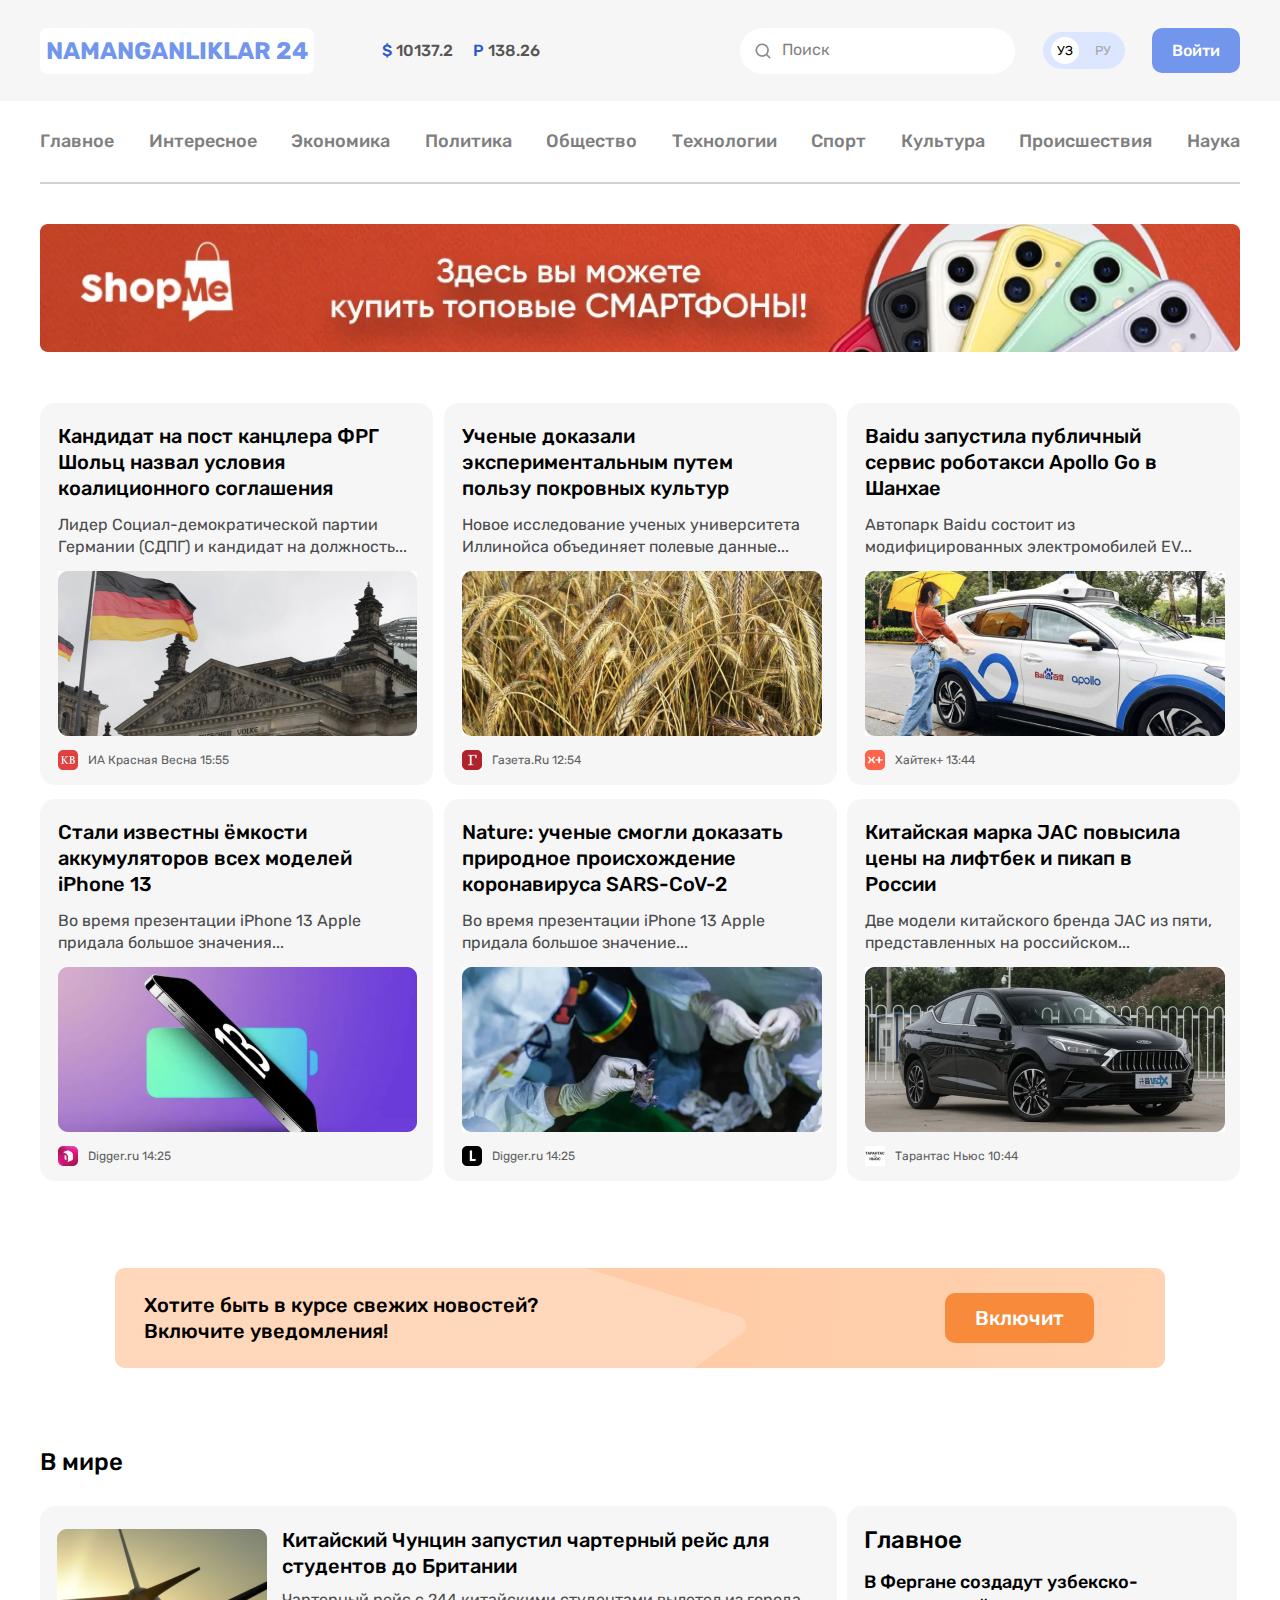
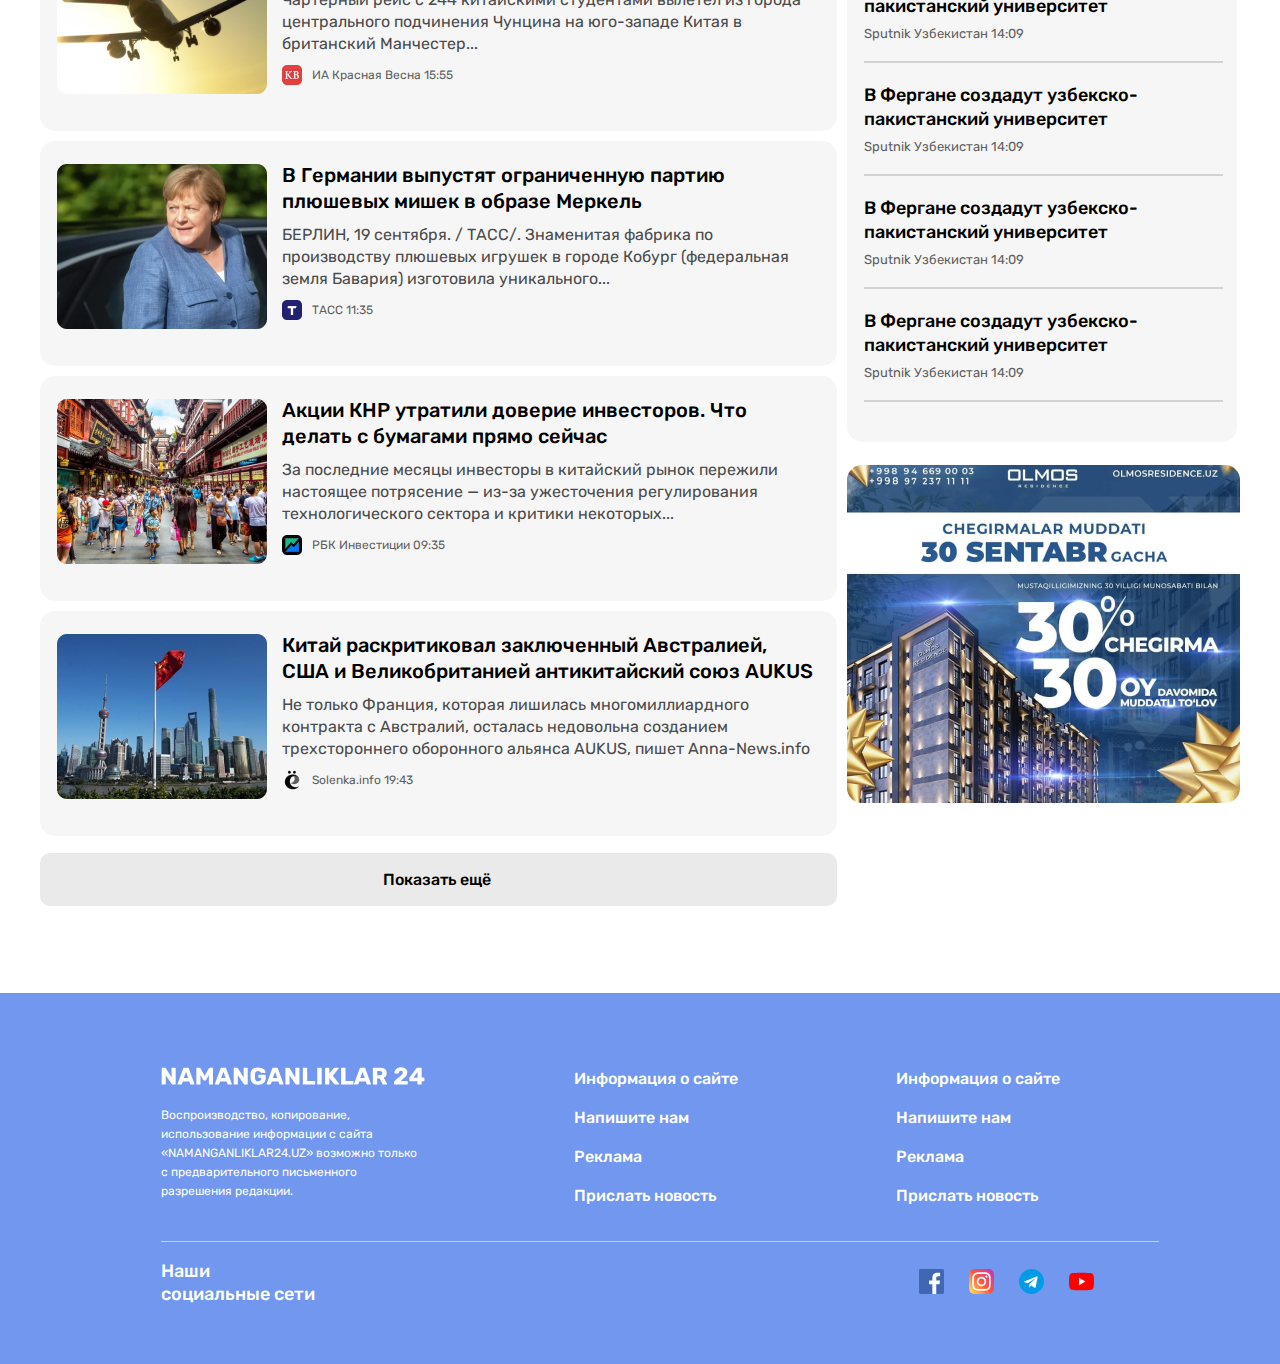
<file: index.html>
<!DOCTYPE html>
<html lang="en">
<head>
    <meta charset="UTF-8">
    <meta http-equiv="X-UA-Compatible" content="IE=edge">
    <meta name="viewport" content="width=device-width, initial-scale=1.0">
    <title>NAMANGANLIKLAR 24</title>
    <link rel="stylesheet" href="./css/main.css">
</head>
<body>
    <!-- HEADER SECTION START -->
    <header>
        <section class="content-inner">
            <div class="container">
                <div class="header-wrap">
                    <div class="brand-wrap">
                        <h1 class="brand">NAMANGANLIKLAR 24</h1>

                        <div class="price">
                            <p>$ <span class="price-cours">10137.2</span></p>
                            <p>P <span 
                            class="price-cours">138.26</span></p>
                        </div>
                    </div>

                    <div class="search-wrap">
                        <div class="search">
                                <img class="search-img" src="./images/search.png" alt="">
                                <input type="text" placeholder="Поиск">
                        </div>
                         <div class="lang"><span class="uz-lang">УЗ</span> <span class="ru-lang">РУ</span></div>

                         <a class="sign-up" href="contact.html">Войти</a>
                    </div>
                    
                </div>
            </div>
        </section>
    </header>
    <!-- HEADER SECTION END -->

    <!-- MAIN SECTION START -->
    <main>
        <section class="menu-content">
            <div class="container">
                <div class="menu-wrap">
                    <ul class="menu-list">
                        <li class="menu-item"> <a class="menu-link" href="#">Главное     </a> </li>
                        <li class="menu-item"> <a class="menu-link" href="list.html">Интересное  </a> </li>
                        <li class="menu-item"> <a class="menu-link" href="article.html">Экономика   </a> </li>
                        <li class="menu-item"> <a class="menu-link" href="contact.html">Политика    </a> </li>
                        <li class="menu-item"> <a class="menu-link" href="#">Общество    </a> </li>
                        <li class="menu-item"> <a class="menu-link" href="#">Технологии  </a> </li>
                        <li class="menu-item"> <a class="menu-link" href="#">Спорт       </a> </li>
                        <li class="menu-item"> <a class="menu-link" href="#">Культура    </a> </li>
                        <li class="menu-item"> <a class="menu-link" href="#">Происшествия</a>     </li>
                        <li class="menu-item"> <a class="menu-link" href="#">Наука       </a>     </li>
                    </ul>
                    <span class="menu-line"></span>
                </div>
            </div>
        </section>

        <aside class="advertising">
            <div class="container">
                <img src="./images/advert.jpg" alt="advertising">
            </div>
        </aside>

        <section class="hero">
            <div class="container">
                <div class="hero-inner">
                    <ul class="hero-list">
                        <li class="hero-item">
                            <h3 class="hero-title">Кандидат на пост канцлера ФРГ Шольц назвал условия коалиционного соглашения</h3>
                            <p class="hero-desc">Лидер Социал-демократической партии Германии (СДПГ) и кандидат на должность...</p>
                            <img src="./images/page-1.jpg" alt="">

                            <div class="desc-wrap">
                                <img class="desc-img" src="./images/logo-1.png" alt="">
                            <small class="desc">  ИА Красная Весна 15:55</small>
                            </div>
                        </li>
                        <li class="hero-item">
                            <h3 class="hero-title">Ученые доказали экспериментальным путем пользу покровных культур</h3>
                            <p class="hero-desc">Новое исследование ученых университета Иллинойса объединяет полевые данные... </p>
                            <img src="./images/page-2.jpg" alt="">

                            <div class="desc-wrap">
                                <img class="desc-img" src="./images/logo-2.jpg" alt="">
                            <small class="desc">
                                 Газета.Ru 12:54</small>
                            </div>
                        </li>
                        <li class="hero-item">
                            <h3 class="hero-title">Baidu запустила публичный сервис роботакси Apollo Go в Шанхае</h3>
                            <p class="hero-desc">Автопарк Baidu состоит из модифицированных электромобилей EV... </p>
                            <img src="./images/page-3.jpg" alt="">

                            <div class="desc-wrap">
                                <img class="desc-img" src="./images/logo-3.jpg" alt=""> 
                            <small class="desc">Хайтек+ 13:44</small>
                            </div>
                        </li>
                        <li class="hero-item">
                            <h3 class="hero-title">Стали известны ёмкости аккумуляторов всех моделей iPhone 13</h3>
                            <p class="hero-desc">Во время презентации iPhone 13 Apple придала большое значения...</p>
                            <img src="./images/page-4.png" alt="">

                           <div class="desc-wrap">
                            <img class="desc-img" src="./images/logo-4.jpg" alt="">
                            <small class="desc"> Digger.ru 14:25</small>
                           </div>
                        </li>
                        <li class="hero-item">
                            <h3 class="hero-title">Nature: ученые смогли доказать природное происхождение коронавируса SARS-CoV-2</h3>
                            <p class="hero-desc">Во время презентации iPhone 13 Apple придала большое значение...</p>
                            <img src="./images/page-5.jpg" alt="">

                           <div class="desc-wrap">
                            <img class="desc-img" src="./images/logo-5.jpg" alt="">
                            <small class="desc"> Digger.ru 14:25</small>
                           </div>
                        </li>
                        <li class="hero-item">
                            <h3 class="hero-title">Китайская марка JAC повысила цены на лифтбек и пикап в России</h3>
                            <p class="hero-desc">Две модели китайского бренда JAC из пяти, представленных на российском...</p>
                            <img src="./images/page-6.jpg" alt="">

                           <div class="desc-wrap">
                            <img class="desc-img" src="./images/logo-6.jpg" alt="">
                            <small class="desc"> Тарантас Ньюс 10:44</small>
                           </div>
                        </li>
                        
                    </ul>
                </div>
            </div>
        </section>

        <aside class="advert">
            <div class="container">
                <div class="advert-wrap">
                    <div class="advert-content">
                        <h3 class="advert-title">Хотите быть в курсе свежих новостей?  Включите уведомления!
                        </h3>
    
                        <a class="advert-link" href="#">Включит </a>
                    </div>
                </div>
            </div>
        </aside>

        <section class="more">
            <div class="container">
                <h3 class="more-title">В мире</h3>
              <div class="more-content-wrap">
                
                <div class="more-left-wrap">
                    
                    <div class="more-left">
                        <img src="./images/more-1.png" width="210" height="165" alt="">

                        <div class="left-content">
                            <ul class="more-list">
                                <li class="more-item"><h3 class="more-txt">Китайский Чунцин запустил чартерный рейс для студентов до Британии</h3>
                                    <p class="more-desc">Чартерный рейс с 244 китайскими студентами вылетел из города центрального подчинения Чунцина на юго-западе Китая в британский Манчестер...</p>
                                    <div class="desc-wrap">
                                        <img class="desc-img" src="./images/logo-1.png" alt="">
                                    <small class="desc">  ИА Красная Весна 15:55</small>
                                    </div></li>
                            </ul>
                            
                        </div>
                    </div>

                    <div class="more-left">
                        <img src="./images/more-2.png" width="210" height="165" alt="">

                        <div class="left-content">
                            <ul class="more-list">
                                <li class="more-item"><h3 class="more-txt">В Германии выпустят ограниченную партию плюшевых мишек в образе Меркель</h3>
                                    <p class="more-desc">БЕРЛИН, 19 сентября. / ТАСС/. Знаменитая фабрика по производству плюшевых игрушек в городе Кобург (федеральная земля Бавария) изготовила уникального...</p>
                                    <div class="desc-wrap">
                                        <img class="desc-img" src="./images/tac.png" alt="">
                                    <small class="desc">  ТАСС 11:35</small>
                                    </div></li>
                            </ul>
                            
                        </div>
                    </div>

                    <div class="more-left">
                        <img src="./images/more-3.png" width="210" height="165" alt="">

                        <div class="left-content">
                            <ul class="more-list">
                                <li class="more-item"><h3 class="more-txt">Акции КНР утратили доверие инвесторов. Что делать с бумагами прямо сейчас</h3>
                                    <p class="more-desc">За последние месяцы инвесторы в китайский рынок пережили настоящее потрясение — из-за ужесточения регулирования технологического сектора и критики некоторых...</p>
                                    <div class="desc-wrap">
                                        <img class="desc-img" src="./images/rbk.png" alt="">
                                    <small class="desc">  РБК Инвестиции 09:35</small>
                                    </div></li>
                            </ul>
                            
                        </div>
                    </div>

                    <div class="more-left">
                        <img src="./images/more-4.png" width="210" height="165" alt="">

                        <div class="left-content">
                            <ul class="more-list">
                                <li class="more-item"><h3 class="more-txt">Китай раскритиковал заключенный Австралией, США и Великобританией антикитайский союз AUKUS</h3>
                                    <p class="more-desc">Не только Франция, которая лишилась многомиллиардного контракта с Австралий, осталась недовольна созданием трехстороннего оборонного альянса AUKUS, пишет Anna-News.info</p>
                                    <div class="desc-wrap">
                                        <img class="desc-img" src="./images/solenko.png" alt="">
                                    <small class="desc">  Solenka.info 19:43</small>
                                    </div>
                                </li>
                            </ul>
                            
                        </div>
                    </div>
                    <div class="more-link">Показать ещё </div>
                </div>

                <div class="more-right-wrap">
                    <div class="m-content">
                        <h3 class="more-title-right">Главное</h3>

                    <ul class="right-list">
                        <li class="right-item">
                            <h4 class="right-title">В Фергане создадут узбекско-пакистанский университет</h4>
                            <p class="right-desc">Sputnik Узбекистан 14:09</p>
                            <span class="more-line"></span>
                        </li>

                        <li class="right-item">
                            <h4 class="right-title">В Фергане создадут узбекско-пакистанский университет</h4>
                            <p class="right-desc">Sputnik Узбекистан 14:09</p>
                            <span class="more-line"></span>
                        </li>

                        <li class="right-item">
                            <h4 class="right-title">В Фергане создадут узбекско-пакистанский университет</h4>
                            <p class="right-desc">Sputnik Узбекистан 14:09</p>
                            <span class="more-line"></span>
                        </li>

                        <li class="right-item">
                            <h4 class="right-title">В Фергане создадут узбекско-пакистанский университет</h4>
                            <p class="right-desc">Sputnik Узбекистан 14:09</p>
                            <span class="more-line"></span>
                        </li>
                        
                    </ul>
                    
                    </div>
                    <aside class="more-advert">
                        <img src="./images/asite.png" width="393" height="338" alt="">
                    </aside>
                </div>
              </div>
            </div>
        </section>
    </main>
    <!-- MAIN SECTION END -->

    <!-- FOOTER SECTION START -->
    <footer class="footer-section">
        <section class="footer-wrap">
            <div class="container">
              <div class="footer">
                <div class="footer-wrap-content">
                    <div class="footer-left-content">
                        <img src="./images/brand.svg" width="264" height="28" alt="">
                        <p class="footer-desc">Воспроизводство, копирование, использование информации с сайта «NAMANGANLIKLAR24.UZ» возможно только с предварительного письменного разрешения редакции.
                        </p>
                    </div>
                    <div class="footer-right-content">
                        <ul class="footer-list">
                            <li class="footer-item">Информация о сайте</li>
                            <li class="footer-item">Напишите нам</li>
                            <li class="footer-item">Реклама</li>
                            <li class="footer-item">Прислать новость</li>
                        </ul>
                        <ul class="footer-list">
                            <li class="footer-item">Информация о сайте</li>
                            <li class="footer-item">Напишите нам</li>
                            <li class="footer-item">Реклама</li>
                            <li class="footer-item">Прислать новость</li>
                        </ul>
                    </div>
                </div>
                <span class="footer-line"></span>

                <div class="footer-social">
                    <div class="social-left">
                        <p class="social-desc">Наши социальные сети</p>
                    </div>
                    <div class="social-right">
                        <ul class="social-list">
                            <li class="social-item"><img src="./images/facebook.svg" alt="">
                            </li>
                            <li class="social-item"><img src="./images/instagram.svg" alt="">
                            </li>
                            <li class="social-item"><img src="./images/telegram.svg" alt="">
                            </li>
                            <li class="social-item"><img src="./images/youtube.svg" alt="">
                            </li>
                        </ul>
                    </div>
                </div>
              </div>
            </div>
        </section>
    </footer>
    <!-- FOOTER SECTION END -->
</body>
</html>
</file>
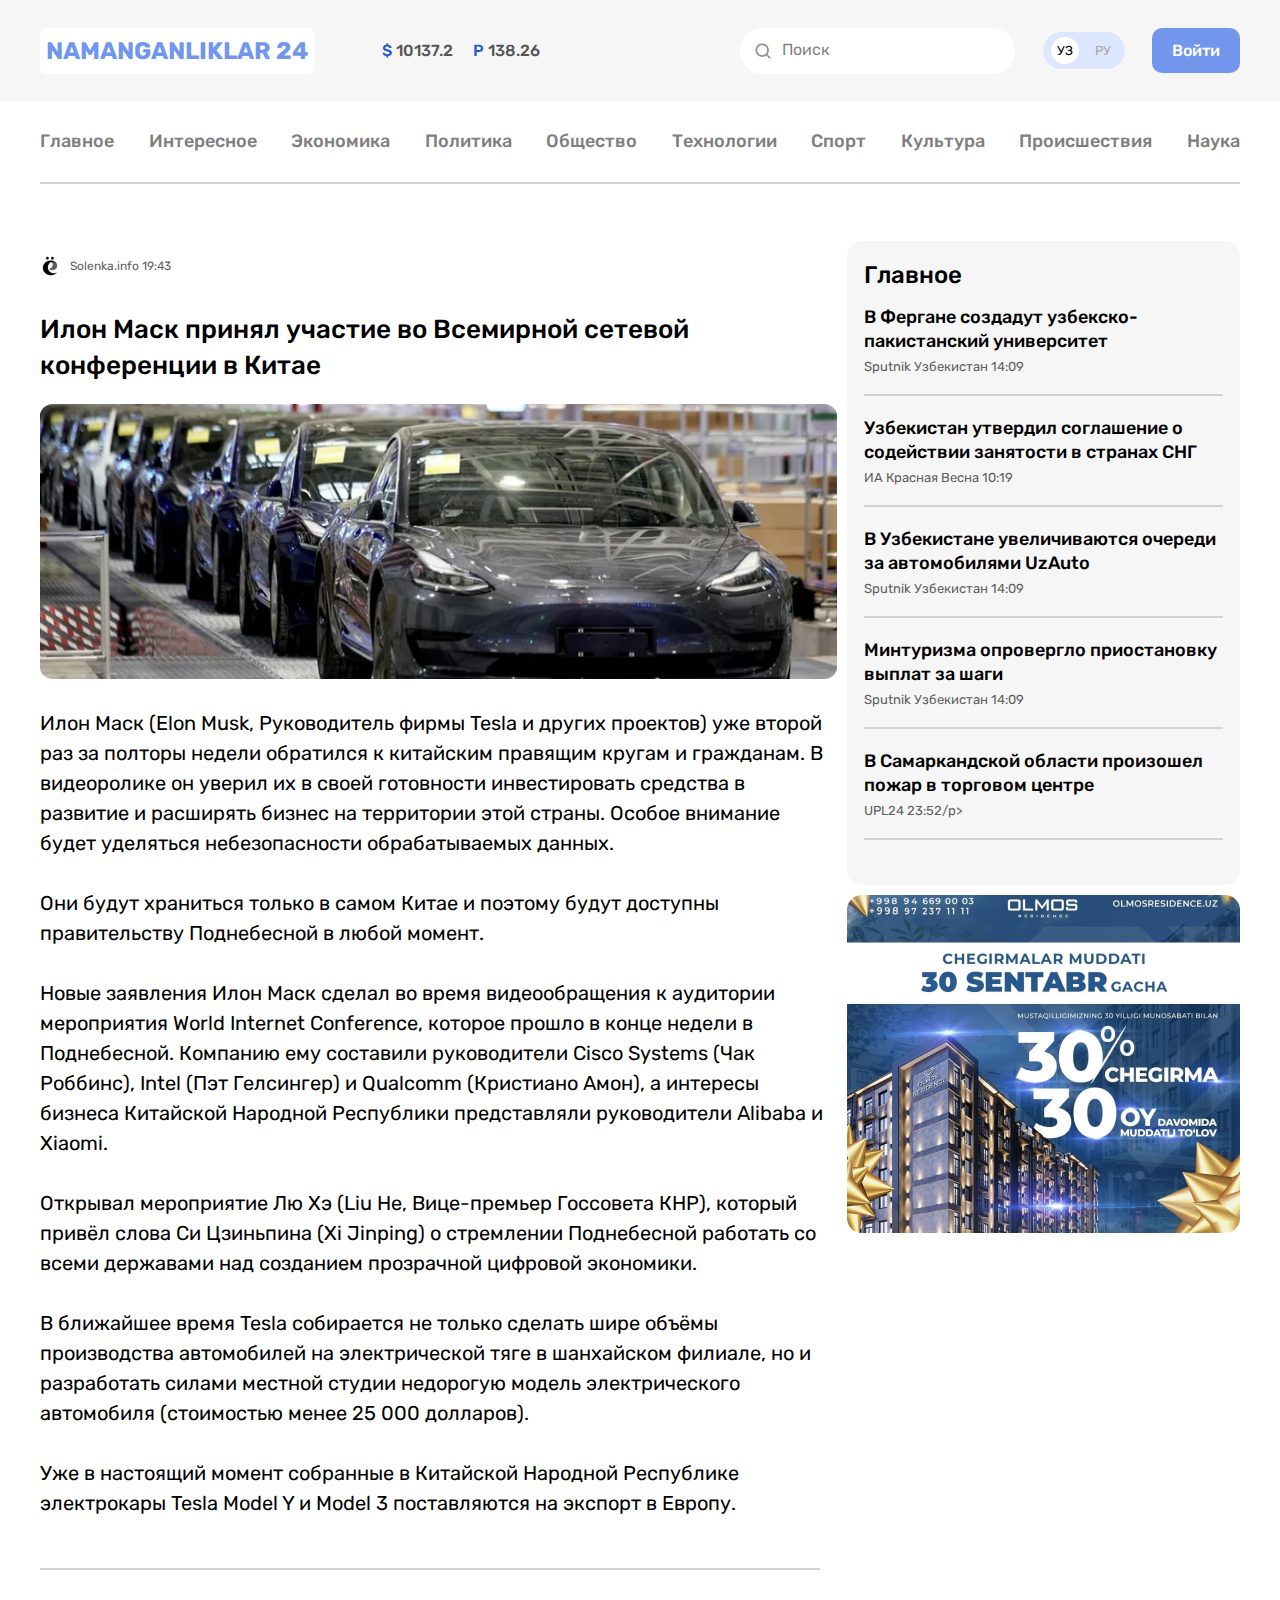
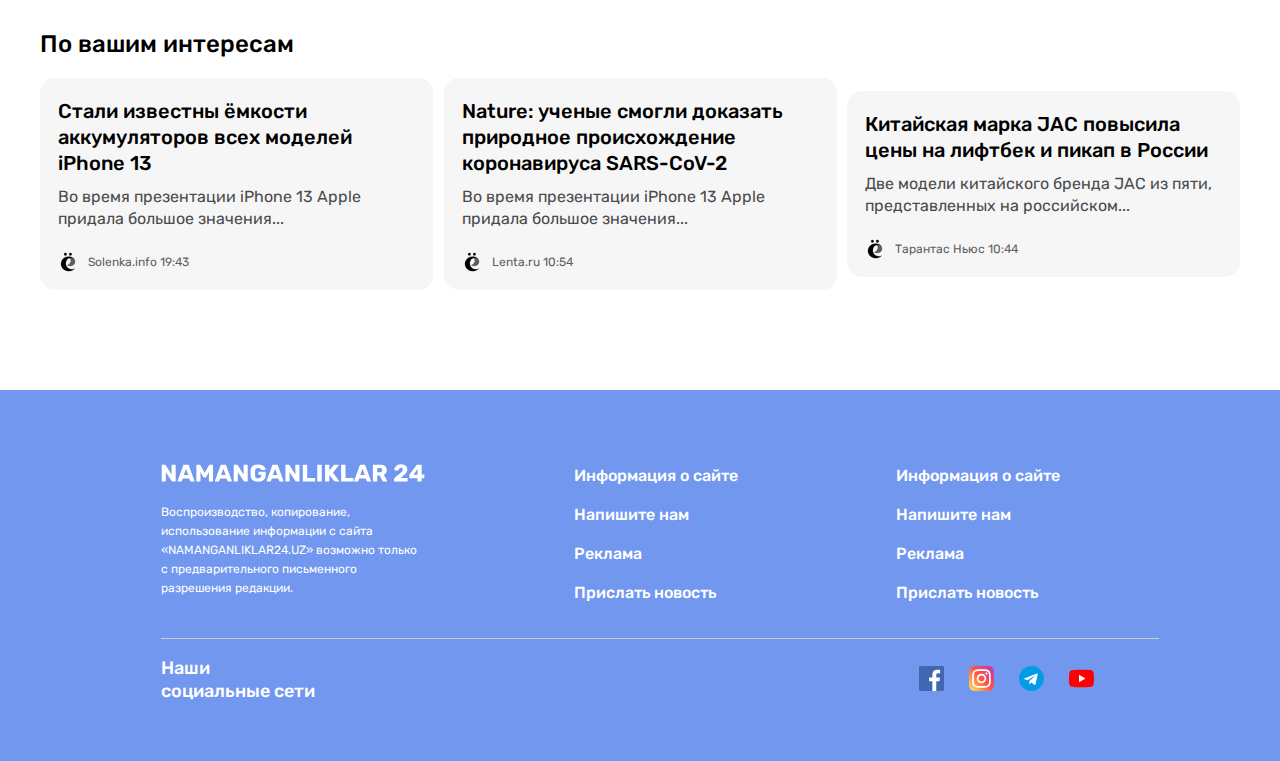
<file: article.html>
<!DOCTYPE html>
<html lang="en">
<head>
    <meta charset="UTF-8">
    <meta http-equiv="X-UA-Compatible" content="IE=edge">
    <meta name="viewport" content="width=device-width, initial-scale=1.0">
    <title>NAMANGANLIKLAR 24</title>
    <link rel="stylesheet" href="./css/main.css">
</head>
<body>
    <!-- HEADER SECTION START -->
    <header>
        <section class="content-inner">
            <div class="container">
                <div class="header-wrap">
                    <div class="brand-wrap">
                        <h1 class="brand">NAMANGANLIKLAR 24</h1>

                        <div class="price">
                            <p>$ <span class="price-cours">10137.2</span></p>
                            <p>P <span 
                            class="price-cours">138.26</span></p>
                        </div>
                    </div>

                    <div class="search-wrap">
                        <div class="search">
                                <img class="search-img" src="./images/search.png" alt="">
                                <input type="text" placeholder="Поиск">
                        </div>
                         <div class="lang"><span class="uz-lang">УЗ</span> <span class="ru-lang">РУ</span></div>

                         <a class="sign-up" href="contact.html">Войти</a>
                    </div>
                    
                </div>
            </div>
        </section>
    </header>
    <!-- HEADER SECTION END -->

    <!-- MAIN SECTION START -->
    <main>
        <section class="menu-content">
            <div class="container">
                <div class="menu-wrap">
                    <ul class="menu-list">
                        <li class="menu-item"> <a class="menu-link" href="index.html">Главное     </a> </li>
                        <li class="menu-item"> <a class="menu-link" href="list.html">Интересное  </a> </li>
                        <li class="menu-item"> <a class="menu-link" href="#">Экономика   </a> </li>
                        <li class="menu-item"> <a class="menu-link" href="contact.html">Политика    </a> </li>
                        <li class="menu-item"> <a class="menu-link" href="#">Общество    </a> </li>
                        <li class="menu-item"> <a class="menu-link" href="#">Технологии  </a> </li>
                        <li class="menu-item"> <a class="menu-link" href="#">Спорт       </a> </li>
                        <li class="menu-item"> <a class="menu-link" href="#">Культура    </a> </li>
                        <li class="menu-item"> <a class="menu-link" href="#">Происшествия</a>     </li>
                        <li class="menu-item"> <a class="menu-link" href="#">Наука       </a>     </li>
                    </ul>
                    <span class="menu-line"></span>
                </div>

               <div class="article-wrap">
                <div class="left-article">
                    <div class="list-wrap">
                        <img class="list-img" src="./images/solenko.png" alt="">
                    <small class="list-info">  Solenka.info 19:43</small>
                    </div>
    
                    <div class="article-content">
                        <h3 class="article-title">Илон Маск принял участие во Всемирной сетевой конференции в Китае                        
                        </h3>
    
                        <img class="article-img" src="./images/article-page.png" width="797" height="300" alt="">
    
                        <p class="article-desc">
                            Илон Маск (Elon Musk, Руководитель фирмы Tesla и других проектов) уже второй раз за полторы недели обратился к китайским правящим кругам и гражданам. В видеоролике он уверил их в своей готовности инвестировать средства в развитие и расширять бизнес на территории этой страны. Особое внимание будет уделяться небезопасности обрабатываемых данных. <br><br>
                            Они будут храниться только в самом Китае и поэтому будут доступны правительству Поднебесной в любой момент. <br><br>
                            Новые заявления Илон Маск сделал во время видеообращения к аудитории мероприятия World Internet Conference, которое прошло в конце недели в Поднебесной. Компанию ему составили руководители Cisco Systems (Чак Роббинс), Intel (Пэт Гелсингер) и Qualcomm (Кристиано Амон), а интересы бизнеса Китайской Народной Республики представляли руководители Alibaba и Xiaomi. <br><br>
                            Открывал мероприятие Лю Хэ (Liu He, Вице-премьер Госсовета КНР), который привёл слова Си Цзиньпина (Xi Jinping) о стремлении Поднебесной работать со всеми державами над созданием прозрачной цифровой экономики. <br><br>
                            В ближайшее время Tesla собирается не только сделать шире объёмы производства автомобилей на электрической тяге в шанхайском филиале, но и разработать силами местной студии недорогую модель электрического автомобиля (стоимостью менее 25 000 долларов). <br><br>
                            Уже в настоящий момент собранные в Китайской Народной Республике электрокары Tesla Model Y и Model 3 поставляются на экспорт в Европу.
                        </p>

                        <span class="desc-line"></span>
                    </div>
                </div>

                <div class="right-article">
                    <div class="right-article-news">
                        <h3 class="right-aricle-title">
                            Главное
                        </h3>

                        <ul class="article-lst">
                            <li class="article-itm">
                                <a class="article-lnk" href="#">В Фергане создадут узбекско-пакистанский университет</a>

                                <p class="article-txt">Sputnik Узбекистан 14:09</p>

                                <span class="article-line"></span>
                            </li>
                            <li class="article-itm">
                                <a class="article-lnk" href="#">Узбекистан утвердил соглашение о содействии занятости в странах СНГ</a>

                                <p class="article-txt">ИА Красная Весна 10:19</p>

                                <span class="article-line"></span>
                            </li>
                            <li class="article-itm">
                                <a class="article-lnk" href="#">В Узбекистане увеличиваются очереди за автомобилями UzAuto</a>

                                <p class="article-txt">Sputnik Узбекистан 14:09</p>

                                <span class="article-line"></span>
                            </li>
                            <li class="article-itm">
                                <a class="article-lnk" href="#">Минтуризма опровергло приостановку выплат за шаги</a>

                                <p class="article-txt">Sputnik Узбекистан 14:09</p>

                                <span class="article-line"></span>
                            </li>
                            <li class="article-itm">
                                <a class="article-lnk" href="#">В Самаркандской области произошел пожар в торговом центре</a>

                                <p class="article-txt">UPL24 23:52/p>

              
                                <span class="article-line"></span>
                            </li>
                        </ul>
                    </div>
                    <img class="article-right-img" src="./images/article-advert.png" alt="">
                </div>
               </div>


               <div class="interesting-page">
                <h4 class="inter-title">По вашим интересам</h4>

                <ul class="inter-lst">
                    <li class="inter-itm">
                        <h4 class="inter-txt">Стали известны ёмкости аккумуляторов всех моделей iPhone 13
                        </h4>

                        <p class="inter-desc">Во время презентации iPhone 13 Apple придала большое значения...
                        </p>

                        <div class="inter-wrap">
                            <img class="inter-img" src="./images/solenko.png" alt="">
                        <small class="inter-info">  Solenka.info 19:43</small>
                        </div>
                    </li>

                    <li class="inter-itm">
                        <h4 class="inter-txt">Nature: ученые смогли доказать природное происхождение коронавируса SARS-CoV-2
                        </h4>

                        <p class="inter-desc">Во время презентации iPhone 13 Apple придала большое значения...
                        </p>

                        <div class="inter-wrap">
                            <img class="inter-img" src="./images/solenko.png" alt="">
                        <small class="inter-info">  Lenta.ru 10:54</small>
                        </div>
                    </li>

                    <li class="inter-itm">
                        <h4 class="inter-txt">Китайская марка JAC повысила цены на лифтбек и пикап в России
                        </h4>

                        <p class="inter-desc">Две модели китайского бренда JAC из пяти, представленных на российском...
                        </p>

                        <div class="inter-wrap">
                            <img class="inter-img" src="./images/solenko.png" alt="">
                        <small class="inter-info">  Тарантас Ньюс 10:44</small>
                        </div>
                    </li>
                </ul>
               </div>
            </div>
        </section>

     
    </main>
    <!-- MAIN SECTION END -->

    <!-- FOOTER SECTION START -->
    <footer class="footer-section">
        <section class="footer-wrap">
            <div class="container">
              <div class="footer">
                <div class="footer-wrap-content">
                    <div class="footer-left-content">
                        <img src="./images/brand.svg" width="264" height="28" alt="">
                        <p class="footer-desc">Воспроизводство, копирование, использование информации с сайта «NAMANGANLIKLAR24.UZ» возможно только с предварительного письменного разрешения редакции.
                        </p>
                    </div>
                    <div class="footer-right-content">
                        <ul class="footer-list">
                            <li class="footer-item">Информация о сайте</li>
                            <li class="footer-item">Напишите нам</li>
                            <li class="footer-item">Реклама</li>
                            <li class="footer-item">Прислать новость</li>
                        </ul>
                        <ul class="footer-list">
                            <li class="footer-item">Информация о сайте</li>
                            <li class="footer-item">Напишите нам</li>
                            <li class="footer-item">Реклама</li>
                            <li class="footer-item">Прислать новость</li>
                        </ul>
                    </div>
                </div>
                <span class="footer-line"></span>

                <div class="footer-social">
                    <div class="social-left">
                        <p class="social-desc">Наши социальные сети</p>
                    </div>
                    <div class="social-right">
                        <ul class="social-list">
                            <li class="social-item"><img src="./images/facebook.svg" alt="">
                            </li>
                            <li class="social-item"><img src="./images/instagram.svg" alt="">
                            </li>
                            <li class="social-item"><img src="./images/telegram.svg" alt="">
                            </li>
                            <li class="social-item"><img src="./images/youtube.svg" alt="">
                            </li>
                        </ul>
                    </div>
                </div>
              </div>
            </div>
        </section>
    </footer>
    <!-- FOOTER SECTION END -->
</body>
</html>
</file>
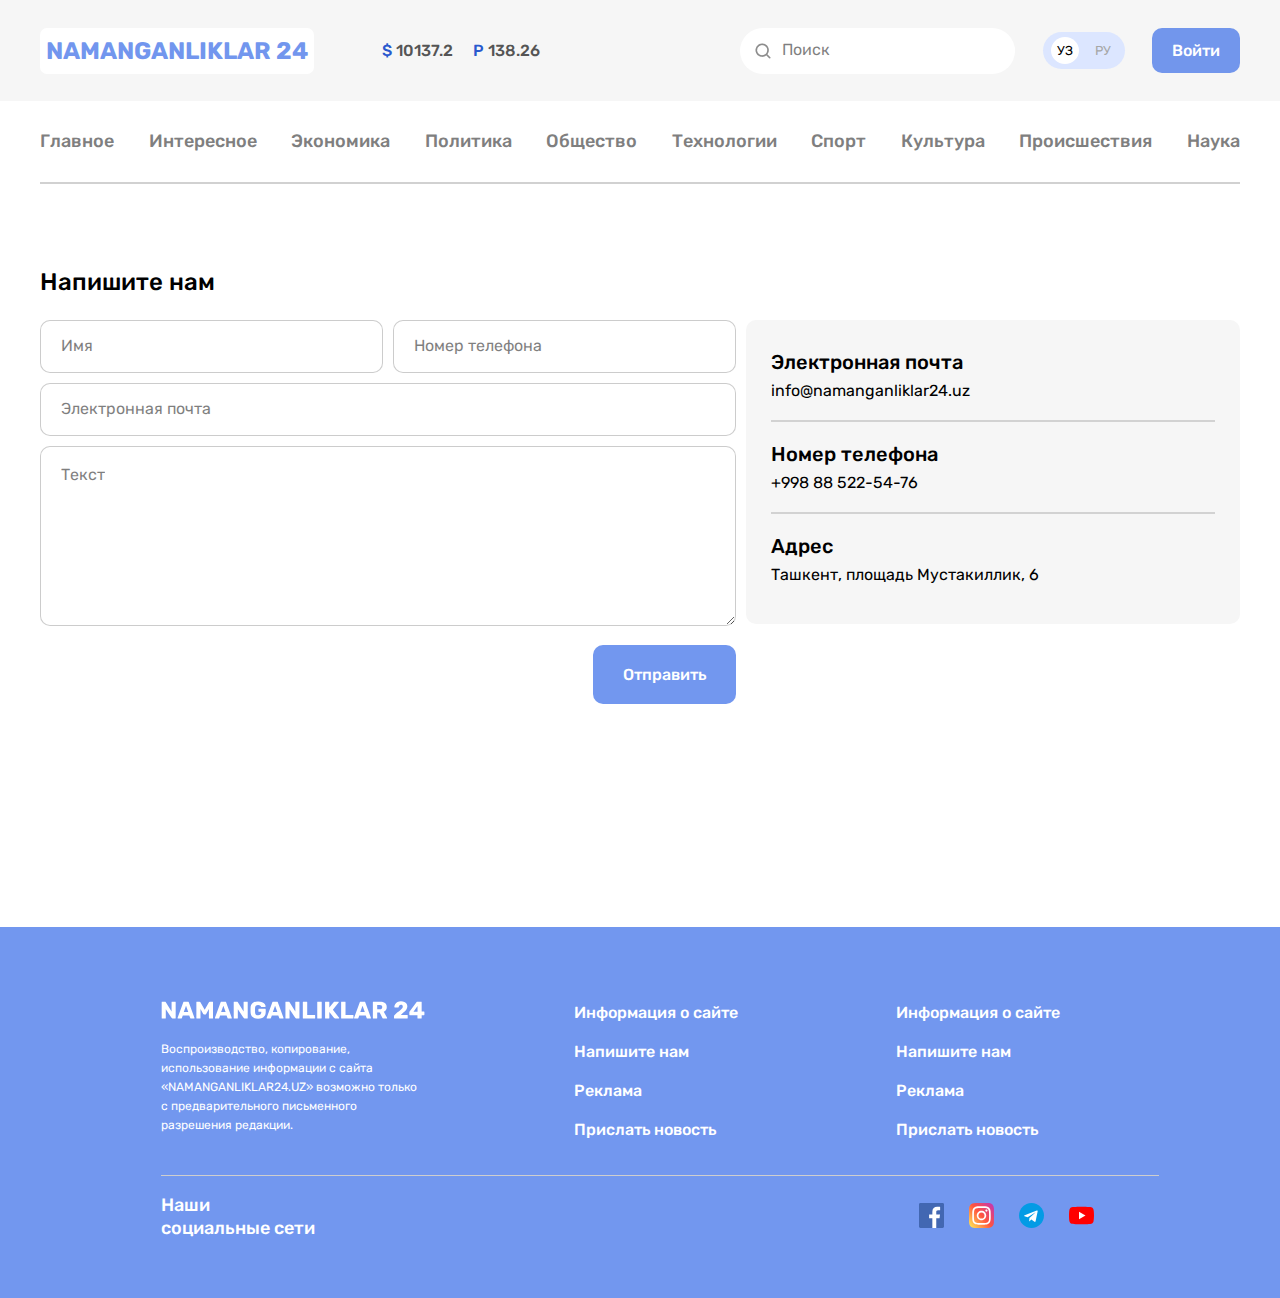
<file: contact.html>
<!DOCTYPE html>
<html lang="en">
<head>
    <meta charset="UTF-8">
    <meta http-equiv="X-UA-Compatible" content="IE=edge">
    <meta name="viewport" content="width=device-width, initial-scale=1.0">
    <title>NAMANGANLIKLAR 24</title>
    <link rel="stylesheet" href="./css/main.css">
</head>
<body>
    <!-- HEADER SECTION START -->
    <header>
        <section class="content-inner">
            <div class="container">
                <div class="header-wrap">
                    <div class="brand-wrap">
                        <h1 class="brand">NAMANGANLIKLAR 24</h1>

                        <div class="price">
                            <p>$ <span class="price-cours">10137.2</span></p>
                            <p>P <span 
                            class="price-cours">138.26</span></p>
                        </div>
                    </div>

                    <div class="search-wrap">
                        <div class="search">
                                <img class="search-img" src="./images/search.png" alt="">
                                <input type="text" placeholder="Поиск">
                        </div>
                         <div class="lang"><span class="uz-lang">УЗ</span> <span class="ru-lang">РУ</span></div>

                         <a class="sign-up" href="contact.html">Войти</a>
                    </div>
                    
                </div>
            </div>
        </section>
    </header>
    <!-- HEADER SECTION END -->

    <!-- MAIN SECTION START -->
    <main>
        <section class="menu-content">
            <div class="container">
                <div class="menu-wrap">
                    <ul class="menu-list">
                        <li class="menu-item"> <a class="menu-link" href="index.html">Главное     </a> </li>
                        <li class="menu-item"> <a class="menu-link" href="list.html">Интересное  </a> </li>
                        <li class="menu-item"> <a class="menu-link" href="article.html">Экономика   </a> </li>
                        <li class="menu-item"> <a class="menu-link" href="#">Политика    </a> </li>
                        <li class="menu-item"> <a class="menu-link" href="#">Общество    </a> </li>
                        <li class="menu-item"> <a class="menu-link" href="#">Технологии  </a> </li>
                        <li class="menu-item"> <a class="menu-link" href="#">Спорт       </a> </li>
                        <li class="menu-item"> <a class="menu-link" href="#">Культура    </a> </li>
                        <li class="menu-item"> <a class="menu-link" href="#">Происшествия</a>     </li>
                        <li class="menu-item"> <a class="menu-link" href="#">Наука       </a>     </li>
                    </ul>
                    <span class="menu-line"></span>
                </div>


                <div class="contact-page">
                    <h3 class="contact-title">Напишите нам</h3>

                    <div class="wrap-contact">
                        <form class="forms" action="https://mail.ru/" method="post">
                            <div class="user-info">
                                <input type="text" name="first_name" placeholder="Имя" aria-label="First Name" required>
                                <input type="number" name="phone" aria-label="phone" placeholder="Номер телефона" required>
                            </div>

                            <input class="email" type="email" placeholder="Электронная почта" name="email" aria-label="Your Email" required >
                            <br>
                            <textarea class="t-area" name="textarea" id="" aria-label="Textarea" placeholder="Текст" required></textarea>

                            <button class="contact-btn" type="submit">Отправить</button>
                        </form>

                        <div class="address">
                            <ul class="address-lst">
                                <li class="address-itm">
                                    <h3 class="address-title">Электронная почта</h3>
                                    <p class="address-mail">info@namanganliklar24.uz</p>
                                    <span class="address-line"></span>
                                </li>


                                <li class="address-itm">
                                    <h3 class="address-title">Номер телефона</h3>
                                    <p class="address-mail">+998 88 522-54-76</p>
                                    <span class="address-line"></span>
                                </li>

                                <li class="address-itm">
                                    <h3 class="address-title">Адрес</h3>
                                    <p class="address-mail">Ташкент, площадь Мустакиллик, 6 </p>
                                </li>
                            </ul>
                        </div>
                    </div>
                </div>
               
            </div>
        </section>

     
    </main>
    <!-- MAIN SECTION END -->

    <!-- FOOTER SECTION START -->
    <footer class="footer-section">
        <section class="footer-wrap">
            <div class="container">
              <div class="footer">
                <div class="footer-wrap-content">
                    <div class="footer-left-content">
                        <img src="./images/brand.svg" width="264" height="28" alt="">
                        <p class="footer-desc">Воспроизводство, копирование, использование информации с сайта «NAMANGANLIKLAR24.UZ» возможно только с предварительного письменного разрешения редакции.
                        </p>
                    </div>
                    <div class="footer-right-content">
                        <ul class="footer-list">
                            <li class="footer-item">Информация о сайте</li>
                            <li class="footer-item">Напишите нам</li>
                            <li class="footer-item">Реклама</li>
                            <li class="footer-item">Прислать новость</li>
                        </ul>
                        <ul class="footer-list">
                            <li class="footer-item">Информация о сайте</li>
                            <li class="footer-item">Напишите нам</li>
                            <li class="footer-item">Реклама</li>
                            <li class="footer-item">Прислать новость</li>
                        </ul>
                    </div>
                </div>
                <span class="footer-line"></span>

                <div class="footer-social">
                    <div class="social-left">
                        <p class="social-desc">Наши социальные сети</p>
                    </div>
                    <div class="social-right">
                        <ul class="social-list">
                            <li class="social-item"><img src="./images/facebook.svg" alt="">
                            </li>
                            <li class="social-item"><img src="./images/instagram.svg" alt="">
                            </li>
                            <li class="social-item"><img src="./images/telegram.svg" alt="">
                            </li>
                            <li class="social-item"><img src="./images/youtube.svg" alt="">
                            </li>
                        </ul>
                    </div>
                </div>
              </div>
            </div>
        </section>
    </footer>
    <!-- FOOTER SECTION END -->
</body>
</html>
</file>
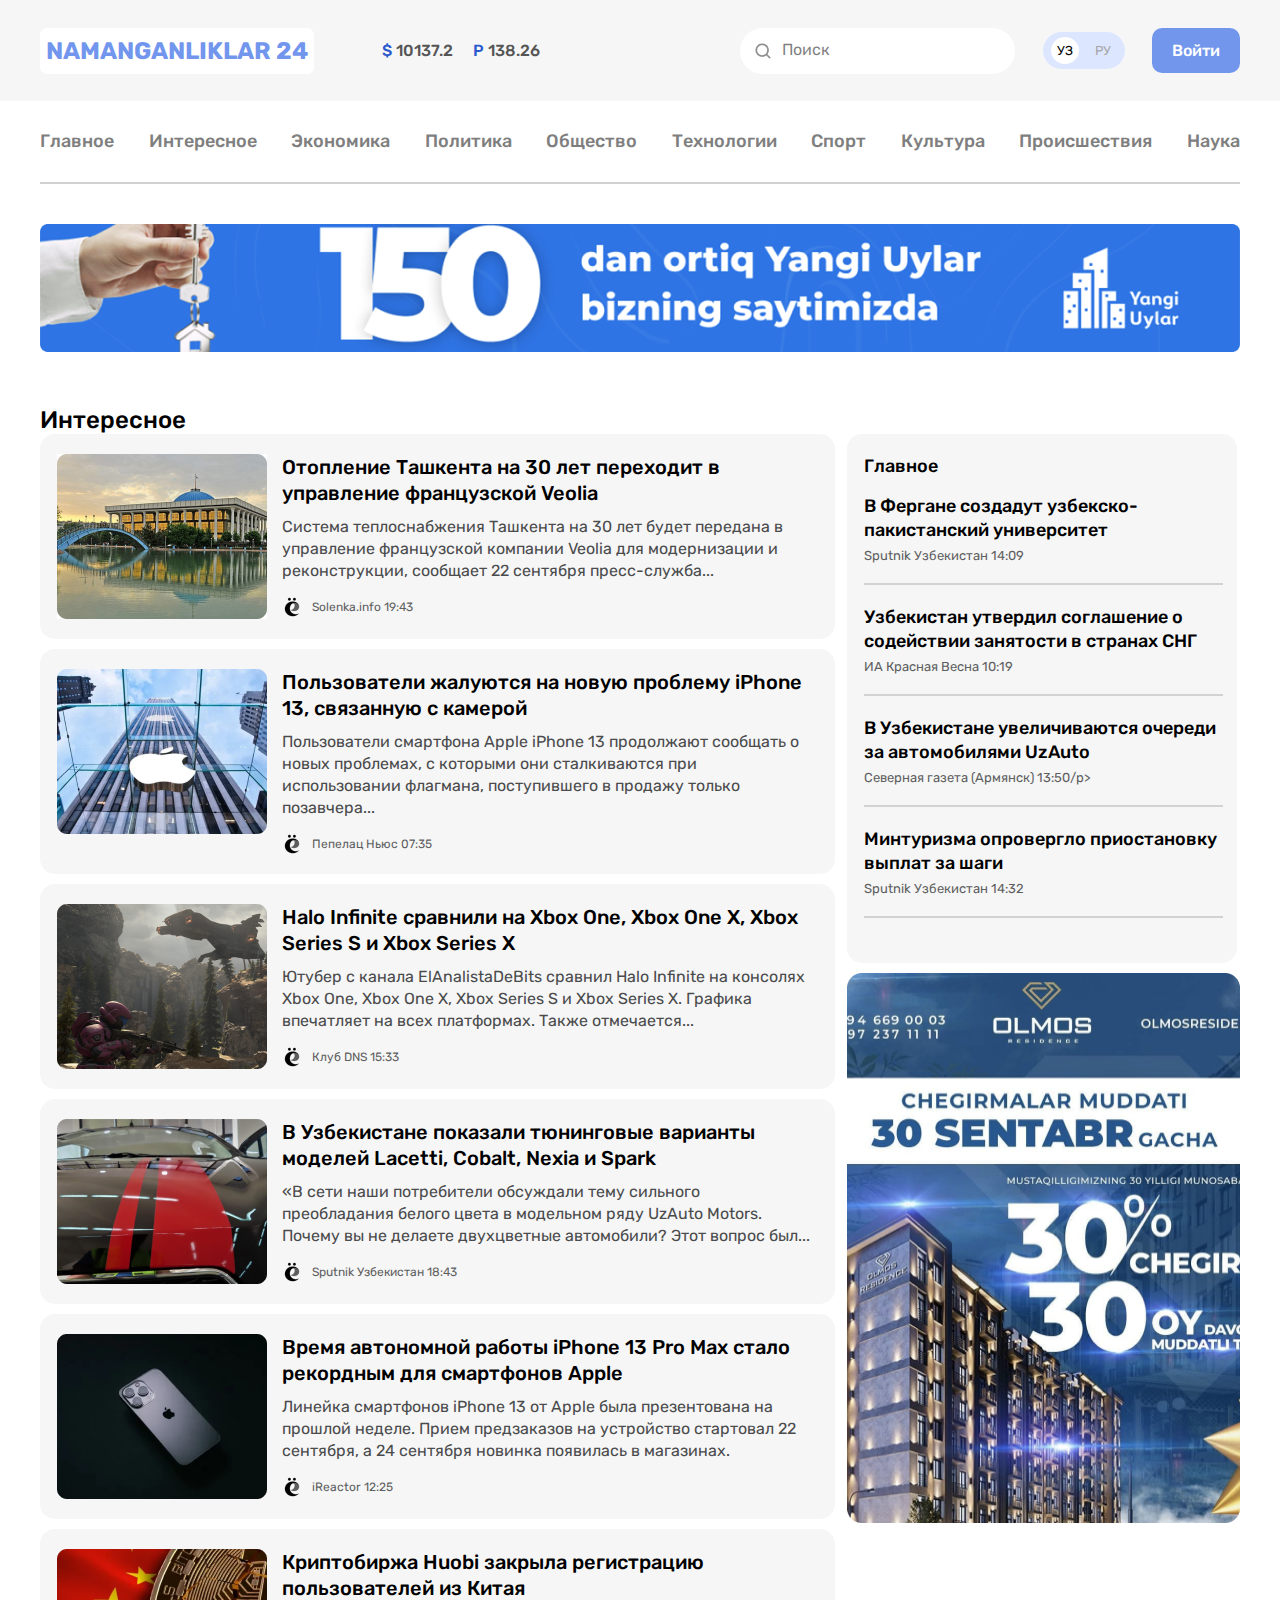
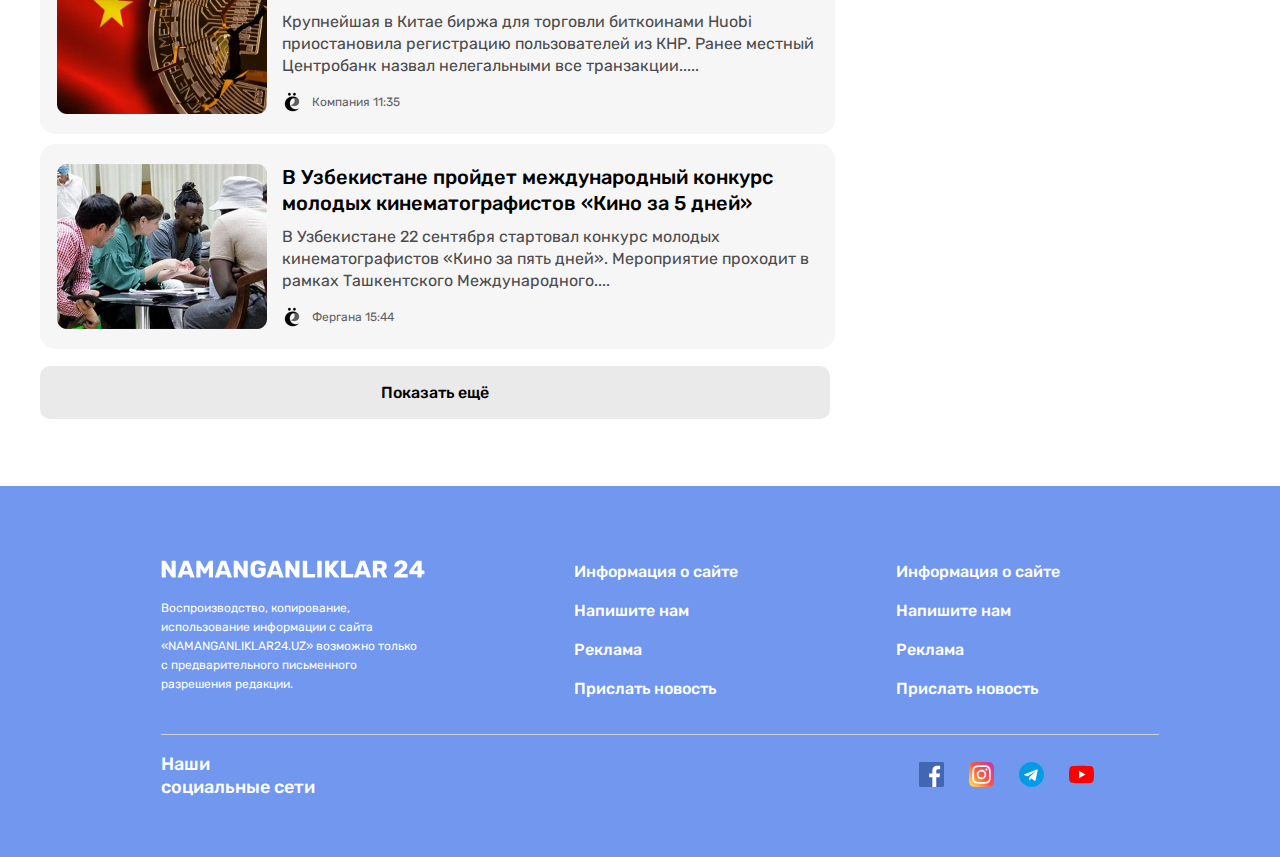
<file: list.html>
<!DOCTYPE html>
<html lang="en">
<head>
    <meta charset="UTF-8">
    <meta http-equiv="X-UA-Compatible" content="IE=edge">
    <meta name="viewport" content="width=device-width, initial-scale=1.0">
    <title>NAMANGANLIKLAR 24</title>
    <link rel="stylesheet" href="./css/main.css">
</head>
<body>
    <!-- HEADER SECTION START -->
    <header>
        <section class="content-inner">
            <div class="container">
                <div class="header-wrap">
                    <div class="brand-wrap">
                        <h1 class="brand">NAMANGANLIKLAR 24</h1>

                        <div class="price">
                            <p>$ <span class="price-cours">10137.2</span></p>
                            <p>P <span 
                            class="price-cours">138.26</span></p>
                        </div>
                    </div>

                    <div class="search-wrap">
                        <div class="search">
                                <img class="search-img" src="./images/search.png" alt="">
                                <input type="text" placeholder="Поиск">
                        </div>
                         <div class="lang"><span class="uz-lang">УЗ</span> <span class="ru-lang">РУ</span></div>

                         <a class="sign-up" href="contact.html">Войти</a>
                    </div>
                </div>
            </div>
        </section>
    </header>
    <!-- HEADER SECTION END -->

    <!-- MAIN SECTION START -->
    <main>
        <section class="menu-content">
            <div class="container">
                <div class="menu-wrap">
                    <ul class="menu-list">
                        <li class="menu-item"> <a class="menu-link" href="index.html">Главное     </a> </li>
                        <li class="menu-item"> <a class="menu-link" href="#">Интересное  </a> </li>
                        <li class="menu-item"> <a class="menu-link" href="article.html">Экономика   </a> </li>
                        <li class="menu-item"> <a class="menu-link" href="contact.html">Политика    </a> </li>
                        <li class="menu-item"> <a class="menu-link" href="#">Общество    </a> </li>
                        <li class="menu-item"> <a class="menu-link" href="#">Технологии  </a> </li>
                        <li class="menu-item"> <a class="menu-link" href="#">Спорт       </a> </li>
                        <li class="menu-item"> <a class="menu-link" href="#">Культура    </a> </li>
                        <li class="menu-item"> <a class="menu-link" href="#">Происшествия</a>     </li>
                        <li class="menu-item"> <a class="menu-link" href="#">Наука       </a>     </li>
                    </ul>
                    <span class="menu-line"></span>
                </div>

                <article>
                    <div class="list-advert">
                        <img src="./images/list-banner.png" alt="">
                    </div>
                </article>

                <div class="more-wrap">
                    <h3 class="more-title">Интересное</h3>

                    <div class="news-list">
                        <div class="left-list">
                           <div class="left-list-wrap">
                            <img src="./images/List-image 3.jpg" width="210" height="165" alt="List images">
                            <div class="news-title">
                                <h3 class="list-title">Отопление Ташкента на 30 лет переходит в управление французской Veolia
                                </h3>
                                <p class="list-desc">Система теплоснабжения Ташкента на 30 лет будет передана в управление французской компании Veolia для модернизации и реконструкции, сообщает 22 сентября пресс-служба...
                                </p>
                                <div class="list-wrap">
                                    <img class="list-img" src="./images/solenko.png" alt="">
                                <small class="list-info">  Solenka.info 19:43</small>
                                </div>
                            </div>
                           </div>
                           <div class="left-list-wrap">
                            <img src="./images/apple.png" width="210" height="165" alt="List images">
                            <div class="news-title">
                                <h3 class="list-title">Пользователи жалуются на новую проблему iPhone 13, связанную с камерой
                                </h3>
                                <p class="list-desc">Пользователи смартфона Apple iPhone 13 продолжают сообщать о новых проблемах, с которыми они сталкиваются при использовании флагмана, поступившего в продажу только позавчера...
                                </p>
                                <div class="list-wrap">
                                    <img class="list-img" src="./images/solenko.png" alt="">
                                <small class="list-info">  Пепелац Ньюс 07:35</small>
                                </div>
                            </div>
                           </div>
                           <div class="left-list-wrap">
                            <img src="./images/list3.png" width="210" height="165" alt="List images">
                            <div class="news-title">
                                <h3 class="list-title">Halo Infinite сравнили на Xbox One, Xbox One X, Xbox Series S и Xbox Series X
                                </h3>
                                <p class="list-desc">Ютубер с канала ElAnalistaDeBits сравнил Halo Infinite на консолях Xbox One, Xbox One X, Xbox Series S и Xbox Series X. Графика впечатляет на всех платформах. Также отмечается...
                                </p>
                                <div class="list-wrap">
                                    <img class="list-img" src="./images/solenko.png" alt="">
                                <small class="list-info">  Клуб DNS 15:33</small>
                                </div>
                            </div>
                           </div>
                           <div class="left-list-wrap">
                            <img src="./images/list4.png" width="210" height="165" alt="List images">
                            <div class="news-title">
                                <h3 class="list-title">В Узбекистане показали тюнинговые варианты моделей Lacetti, Cobalt, Nexia и Spark
                                </h3>
                                <p class="list-desc">«В сети наши потребители обсуждали тему сильного преобладания белого цвета в модельном ряду UzAuto Motors. Почему вы не делаете двухцветные автомобили? Этот вопрос был...
                                </p>
                                <div class="list-wrap">
                                    <img class="list-img" src="./images/solenko.png" alt="">
                                <small class="list-info">  Sputnik Узбекистан 18:43</small>
                                </div>
                            </div>
                           </div>
                           <div class="left-list-wrap">
                            <img src="./images/list5.png" width="210" height="165" alt="List images">
                            <div class="news-title">
                                <h3 class="list-title">Время автономной работы iPhone 13 Pro Max стало рекордным для смартфонов Apple
                                </h3>
                                <p class="list-desc">Линейка смартфонов iPhone 13 от Apple была презентована на прошлой неделе. Прием предзаказов на устройство стартовал 22 сентября, а 24 сентября новинка появилась в магазинах.
                                </p>
                                <div class="list-wrap">
                                    <img class="list-img" src="./images/solenko.png" alt="">
                                <small class="list-info">  iReactor 12:25</small>
                                </div>
                            </div>
                           </div>
                           <div class="left-list-wrap">
                            <img src="./images/list6.png" width="210" height="165" alt="List images">
                            <div class="news-title">
                                <h3 class="list-title">Криптобиржа Huobi закрыла регистрацию пользователей из Китая
                                </h3>
                                <p class="list-desc">Крупнейшая в Китае биржа для торговли биткоинами Huobi приостановила регистрацию пользователей из КНР. Ранее местный Центробанк назвал нелегальными все транзакции.....
                                </p>
                                <div class="list-wrap">
                                    <img class="list-img" src="./images/solenko.png" alt="">
                                <small class="list-info">  Компания 11:35</small>
                                </div>
                            </div>
                           </div>
                           <div class="left-list-wrap">
                            <img src="./images/list7.png" width="210" height="165" alt="List images">
                            <div class="news-title">
                                <h3 class="list-title">В Узбекистане пройдет международный конкурс молодых кинематографистов «Кино за 5 дней»
                                <p class="list-desc">В Узбекистане 22 сентября стартовал конкурс молодых кинематографистов «Кино за пять дней». Мероприятие проходит в рамках Ташкентского Международного....
                                </p>
                                <div class="list-wrap">
                                    <img class="list-img" src="./images/solenko.png" alt="">
                                <small class="list-info">  Фергана 15:44</small>
                                </div>
                            </div>
                           </div>
                           
                            <div class="btn-more">
                                <a class="left-btn" href="#">Показать ещё </a>
                            </div>                           
                        </div>
                        <div class="right-list">

                            <div class="right-list-news">
                                <h4 class="right-list-title">Главное</h4>
                                <ul class="right-lst">
                                    <li class="right-itm">
                                        <a class="right-lnk" href="#">
                                            В Фергане создадут узбекско-пакистанский университет
                                        </a>
                                        <p class="right-txt">Sputnik Узбекистан 14:09</p>
    
                                        <span class="right-line">
    
                                        </span>
                                    </li>
    
                                    <li class="right-itm">
                                        <a class="right-lnk" href="#">
                                            Узбекистан утвердил соглашение о содействии занятости в странах СНГ
                                        </a>
                                        <p class="right-txt">ИА Красная Весна 10:19</p>
    
                                        <span class="right-line">
    
                                        </span>
                                    </li>
    
                                    <li class="right-itm">
                                        <a class="right-lnk" href="#">
                                            В Узбекистане увеличиваются очереди за автомобилями UzAuto
                                        </a>
                                        <p class="right-txt">Северная газета (Армянск) 13:50/p>
    
                                        <span class="right-line">
    
                                        </span>
                                    </li>
    
                                    <li class="right-itm">
                                        <a class="right-lnk" href="#">
                                            Минтуризма опровергло приостановку выплат за шаги
                                        </a>
                                        <p class="right-txt">Sputnik Узбекистан 14:32</p>
    
                                        <span class="right-line">
    
                                        </span>
                                    </li>
    
                                </ul>
                            </div>
                               <div class="right-img">
                                <img src="./images/list-adverting.png" width="393" height="550" alt="">
                               </div>
                        </div>
                        
                    </div>
                </div>
            </div>
        </section>

     
    </main>
    <!-- MAIN SECTION END -->

    <!-- FOOTER SECTION START -->
    <footer class="footer-section">
        <section class="footer-wrap">
            <div class="container">
              <div class="footer">
                <div class="footer-wrap-content">
                    <div class="footer-left-content">
                        <img src="./images/brand.svg" width="264" height="28" alt="">
                        <p class="footer-desc">Воспроизводство, копирование, использование информации с сайта «NAMANGANLIKLAR24.UZ» возможно только с предварительного письменного разрешения редакции.
                        </p>
                    </div>
                    <div class="footer-right-content">
                        <ul class="footer-list">
                            <li class="footer-item">Информация о сайте</li>
                            <li class="footer-item">Напишите нам</li>
                            <li class="footer-item">Реклама</li>
                            <li class="footer-item">Прислать новость</li>
                        </ul>
                        <ul class="footer-list">
                            <li class="footer-item">Информация о сайте</li>
                            <li class="footer-item">Напишите нам</li>
                            <li class="footer-item">Реклама</li>
                            <li class="footer-item">Прислать новость</li>
                        </ul>
                    </div>
                </div>
                <span class="footer-line"></span>

                <div class="footer-social">
                    <div class="social-left">
                        <p class="social-desc">Наши социальные сети</p>
                    </div>
                    <div class="social-right">
                        <ul class="social-list">
                            <li class="social-item"><img src="./images/facebook.svg" alt="">
                            </li>
                            <li class="social-item"><img src="./images/instagram.svg" alt="">
                            </li>
                            <li class="social-item"><img src="./images/telegram.svg" alt="">
                            </li>
                            <li class="social-item"><img src="./images/youtube.svg" alt="">
                            </li>
                        </ul>
                    </div>
                </div>
              </div>
            </div>
        </section>
    </footer>
    <!-- FOOTER SECTION END -->
</body>
</html>
</file>
<file: css/main.css>
::-webkit-scrollbar{
    width: 8px;
    /* background-color: #7e8681; */
}

::-webkit-scrollbar-thumb{
    background: linear-gradient(45deg, #2d57e2, #005ae0);    border-radius: 4px;
}

@font-face {
    font-family: 'Rubik';
    src: url('../fonts/Rubik-Medium.woff2') format('woff2'),
        url('../fonts/Rubik-Medium.woff') format('woff');
    font-weight: 500;
    font-style: normal;
    font-display: swap;
}

@font-face {
    font-family: 'Rubik';
    src: url('../fonts/Rubik-Regular.woff2') format('woff2'),
        url('../fonts/Rubik-Regular.woff') format('woff');
    font-weight: normal;
    font-style: normal;
    font-display: swap;
}

@font-face {
    font-family: 'Rubik';
    src: url('../fonts/Rubik-Bold.woff2') format('woff2'),
        url('../fonts/Rubik-Bold.woff') format('woff');
    font-weight: bold;
    font-style: normal;
    font-display: swap;
}



* {
    box-sizing: border-box;
}

body {
    margin: 0;
}

/* HEADER SECTION START */

.content-inner {
    background: #F6F6F6;
    /* padding: 30px 0; */
}

.container {
    width: 1240px;
    padding: 0 20px;
    margin: 0 auto;
}

.header-wrap {
   padding: 25px 0;
   display: flex;
   justify-content: space-between;
}

.brand-wrap {
    width: 500px;
    display: flex;
    align-items: center;
    justify-content:space-between;
}

.brand {
    margin: 0;
    background: #FFFFFF;
    border-radius: 7px;
    font-family: 'Rubik';
    font-style: normal;
    font-weight: 700;
    font-size: 24px;
    line-height: 28px;
    padding: 9px 6px;
    color: #7296EE;
}

.price {
    display: flex;
    align-items: center;
    width: 158px;
    font-family: 'Rubik';
    font-style: normal;
    font-weight: 500;
    font-size: 16px;
    color: #2959CE;
    justify-content: space-between;
}

.price-cours {
    color: #555555;
}

.search-wrap {
    display: flex;
    align-items: center;
    padding: 0;
    width: 500px;
    justify-content: space-between;
}

.search {
    display: flex;
    align-items: center;
    justify-content: space-evenly;
    width: 275px;
    font-family: 'Rubik';
    font-style: normal;
    font-weight: 400;
    font-size: 14px;
    color: #8D8D8D;
    border-radius: 60px;
    background-color: #fff;
    padding: 15px 0 15px 15px;
}

.search-img {
    padding-right: 6px;
}

.search input {
    outline: none;
    border: none;
    padding: 0;
    caret-color: #8D8D8D;
}

.search input::placeholder {
    padding-left: 5px;
    
}

.lang {
    display: flex;
    align-items: center;
    justify-content: space-between;
    background: #DCE6FF;
    border-radius: 39px;
    padding: 5px 8px;
    font-family: 'Rubik';
    font-style: normal;
    font-weight: 400;
    font-size: 13px;
    color: #000000;
}

.uz-lang {
    background-color: #ffff;
    border-radius: 50%;
    padding: 6px;
    margin-left: 0;
    margin-right: 10px;
    font-family: 'Rubik';
    font-style: normal;
    font-weight: 400;
    font-size: 13px;
    line-height: 15px;
    color: #000000;
}

.ru-lang {
    font-family: 'Rubik';
    font-style: normal;
    font-weight: 400;
    font-size: 13px;
    line-height: 15px;
    color: #A6A6A6;
    padding: 6px;
}

.sign-up {
    background: #7296EC;
    border-radius: 10px;
    font-family: 'Rubik';
    font-style: normal;
    font-weight: 500;
    font-size: 16px;
    color: #FFFFFF;
    text-decoration: none;
    padding: 13px 20px;
}

/* HEADER SECTION END */



/* MAIN SECTION START */
.menu-list {
    list-style-type: none;
    display: flex;
    margin: 0 auto;
    padding: 0;
    align-items: center;
    justify-content: space-between;
}

.menu-item {
    padding: 30px 0;
    font-family: 'Rubik';
    font-style: normal;
    font-weight: 500;
    font-size: 18px;
    line-height: 21px;
    text-align: center;
    color: #7F7F7F;
    cursor: pointer;
}

.menu-link {
    text-decoration: none;
    color: #7F7F7F;
}

.menu-line {
    margin: 0 auto; 
    width: 1200px;
    height: 0px;
    display: block;
    border: 1px solid #D1D1D1;
}


.advertising {
    display: block;
    margin: 40px auto;
}



.hero-list {
    margin:0;
    display: flex;
    flex-wrap: wrap;
    justify-items: center;
    padding: 0;
    justify-content: space-between;
}

.hero-item {
    list-style-type: none;
    width: 393px;
    margin: 7px 0;
    background: #F6F6F6;
    border-radius: 15px;
    padding: 20px 18px 5px 18px;
}

.hero-title {
    font-family: 'Rubik';
    font-style: normal;
    font-weight: 500;
    font-size: 20px;
    color: #000000;
    margin: 0;
    width: 338px;
    line-height: 26px;
}

.hero-desc {
    font-family: 'Rubik';
    font-style: normal;
    font-weight: 400;
    font-size: 16px;
    color: #4A4B4C;
    margin: 0;
    padding: 13px 0;
    line-height: 22px;
}


.desc-wrap {
    display: flex;
    align-items: center;
    
}

.desc-img {
    margin: 0;
    padding-right: 10px;
}

.desc { 
    margin: 0;
    padding: 13px 0;
    font-family: 'Rubik';
    font-style: normal;
    font-weight: 400;
    font-size: 12px;
    line-height: 14px;
    color: #5E5F61;
}


.advert {
    padding: 60px 0; 
}

.advert-wrap {
    margin:0  auto ;
    border-radius: 15px;
    width: 1050px;
    background-image: url('../images/advert-bg.png');
    background-repeat: no-repeat;
    background-position: center;
}

.advert-content {
    padding: 24px 71px 24px 29px;
    display: flex;
    align-items: center;
    justify-content: space-between;
    
}

.advert-title {
    width: 404px;
    font-family: 'Rubik';
    font-style: normal;
    font-weight: 500;
    font-size: 20px;
    line-height: 26px;
    color: #000000;
}

.advert-link {
    background: #F78B3B;
    border-radius: 10px;
    font-family: 'Rubik';
    font-style: normal;
    font-weight: 500;
    font-size: 20px;
    line-height: 24px;
    color: #FFFFFF;
    text-decoration: none;
    padding: 13px 30px;
}



.more-title {
    font-family: 'Rubik';
    font-style: normal;
    font-weight: 500;
    font-size: 24px;
    line-height: 28px;
    color: #000000;
    margin: 0;
}

.more-left-wrap {
    padding: 20px 0;
    width: 797px;

}

.more-left {
    background: #F6F6F6;
    border-radius: 15px;
    padding: 5px 20px 20px 17px;
    display: flex;
    align-items: center;
    justify-content: space-between;
    margin: 10px  0;
}

.left-content {
    margin-left: 15px;
}


.more-content-wrap {
   display: flex;
   justify-content: space-between;
}

.more-list {
    padding: 0;
}

.more-item {
    list-style-type: none;
}

.more-txt {
    font-family: 'Rubik';
    font-style: normal;
    font-weight: 500;
    font-size: 20px;
    line-height: 26px;
    color: #000000;
    margin: 0;
}

.more-desc {
    margin: 10px 0 0 0;
    font-family: 'Rubik';
    font-style: normal;
    font-weight: 400;
    font-size: 16px;
    line-height: 22px;
    color: #4A4B4C;
}

.more-link {
    background: #EAEAEA;
    border-radius: 10px;
    padding: 17px 343px;
    font-family: 'Rubik';
    font-style: normal;
    font-weight: 500;
    font-size: 16px;
    line-height: 19px;
    color: #000000;
    margin: 17px 0;
    cursor: pointer;
}


.more-title-right {
    font-family: 'Rubik';
    font-style: normal;
    font-weight: 500;
    font-size: 24px;
    line-height: 28px;
    color: #000000;
    display: flex;
    margin: 0;
}

.more-right-wrap {
    padding: 30px 0;
}

.m-content {
    background: #F6F6F6;
    border-radius: 15px;
    width: 390px;
    padding: 20px 65px 20px 17px;
}



.right-list {
    padding:25px 0 0 0;

}

.right-item {
    list-style-type: none; 
  
}

.right-title {
    font-family: 'Rubik';
    font-style: normal;
    font-weight: 500;
    font-size: 18px;
    line-height: 24px;
    color: #000000;
    margin: 0;
}

.right-desc {
    margin: 8px 0;

}

.right-item {
    font-family: 'Rubik';
    font-style: normal;
    font-weight: 400;
    font-size: 13px;
    line-height: 15px;
    color: #5E5F61;
}

.more-line {
    display: block;
    width: 359px;
    height: 0px;
    border: 1px solid #D2D2D2;
    margin: 20px 0;
}

.more-advert {
    padding: 23px 0;
}


/* MAIN SECTION END */



/* FOOTER SECTION START */
.footer-section {
    padding: 50px 0 0 0;
}

.footer-wrap {
    background: #7297EF;
    
}

.footer-desc {
    font-family: 'Rubik';
    font-style: normal;
    font-weight: 400;
    font-size: 12px;
    line-height: 19px;
    color: #FFFFFF;
}

.footer {
    padding: 40px 121px 40px 121px;
}

.footer-wrap-content {
    display: flex;
    justify-content: space-between;
    align-items: center;
}

.footer-left-content {
    width: 265px;
}

.footer-right-content {
    display: flex;
    align-items: center;
    justify-content: space-around;
    width: 644px;
}

.footer-item {
    font-family: 'Rubik';
    font-style: normal;
    font-weight: 500;
    margin: 20px 0;
    font-size: 16px;
    line-height: 19px;
    color: #FFFFFF;
    list-style-type: none;
}

.footer-line {
    display: block;
    margin: 0 auto;
    width: 998px;
    height: 1px;
    background: #CECECE;
}

.footer-social {
    display: flex;
    justify-content: space-between;
    align-items: center;
}

.social-left {
    width: 161px;
}

.social-desc {
    font-family: 'Rubik';
    font-style: normal;
    font-weight: 500;
    font-size: 18px;
    line-height: 23px;
    color: #FFFFFF;
}

.social-list {
    display: flex;
    justify-content: space-between;

}

.social-item {
    list-style-type: none;
    margin-right: 25px;
    cursor: pointer;
}
/* FOOTER SECTION END */




/* LIST PAGE */
.news-list {
    margin: 0;
    padding: 0;
    display: flex;
    align-items: flex-start;
    justify-content: space-between;
}

.list-advert {
    padding: 40px 0 50px 0;
}

.left-list {
    width: 795px;
    
}

.left-list-wrap {
    margin-bottom: 10px;
    display: flex;
    column-gap: 15px;
    background: #F6F6F6;
    border-radius: 15px;
    padding: 20px 20px 20px 17px;
    /* display: inline-block; */
}



.news-title {
    margin: 0;
    padding: 0;
}

.list-title {    
    font-family: 'Rubik';
    font-style: normal;
    font-weight: 500;
    font-size: 20px;
    line-height: 26px;
    color: #000000;
    margin: 0;
    padding: 0;
}

.list-desc {
    font-family: 'Rubik';
    font-style: normal;
    font-weight: 400;
    font-size: 16px;
    line-height: 22px;
    color: #4A4B4C;
    margin: 10px 0 0 0;
}

.list-wrap {
    display: flex;
    align-items: center;
    padding: 15px 0 0 0;
}

.list-img {
    margin: 0;
    padding-right: 10px;
}

.list-info { 
    margin: 0;
    padding: 0;
    font-family: 'Rubik';
    font-style: normal;
    font-weight: 400;
    font-size: 12px;
    line-height: 14px;
    color: #5E5F61;
}

.btn-more {
    margin: 34px 0;
}

.left-btn {
    width: 795px;
    background: #EAEAEA;
    border-radius: 10px;
    font-family: 'Rubik';
    font-style: normal;
    font-weight: 500;
    font-size: 16px;
    line-height: 19px;
    color: #000000;
    text-decoration: none;
    padding: 17px 341px;
}


.right-list {
    padding: 0;
}

.right-list-news {
    padding: 20px 17px 25px 17px;
    width: 390px;
    display: inline-block;
    border-radius: 15px;
    position: relative;
    background: #F6F6F6;
}

.right-list-title {
    font-family: 'Rubik';
    font-style: normal;
    font-weight: 500;
    font-size: 18px;
    line-height: 24px;
    color: #000000;
    margin: 0;
}

.right-lst {
    padding: 0;
}

.right-itm {
    list-style-type: none;
}

.right-lnk {
    text-decoration: none;
    font-family: 'Rubik';
    font-style: normal;
    font-weight: 500;
    font-size: 18px;
    line-height: 24px;
    color: #000000;
    padding: 0;
    margin: 0;
}

.right-txt {
    margin: 6px 0;
    font-family: 'Rubik';
    font-style: normal;
    font-weight: 400;
    font-size: 13px;
    line-height: 15px;
    color: #5E5F61;
}

.right-line {
    margin: 20px 0;
    width: 359px;
    display: block;
    border: 1px solid #D2D2D2;
}

.right-img {
    margin-top: 10px;
}


/* ARTICLE PAGE */


.article-wrap {
    display: flex;
    justify-content: space-between;
    width: 797px;
    align-items: flex-start;
    padding-top: 57px;
    gap: 10px;
}

.left-article {
    margin: 0;
    padding: 0;
}



.article-title {
    padding: 36px 0 20px 0;
    margin: 0;
    font-family: 'Rubik';
    font-style: normal;
    font-weight: 500;
    font-size: 26px;
    line-height: 36px;
    color: #000000;
}

.article-img {
    margin: 0;
    padding-bottom: 25px;
}

.article-desc {
    margin: 0;
    padding: 0;
    font-family: 'Rubik';
    font-style: normal;
    font-weight: 400;
    font-size: 20px;
    line-height: 30px;
    color: #000000;
}

.desc-line {
    margin: 50px 0 60px 0;
    width: 780px;
    display: block;
    border: 1px solid #D2D2D2;
}


.right-article-news {
    width: 393px;
    padding: 20px 17px 25px 17px;
    background: #F6F6F6;
    border-radius: 15px;
}

.right-aricle-title {
    margin: 0;
    font-family: 'Rubik';
    font-style: normal;
    font-weight: 500;
    font-size: 24px;
    line-height: 28px;
    color: #000000;
}

.article-lst {
    padding: 0;
}

.article-itm {
    list-style-type: none;
}

.article-lnk {
    text-decoration: none;
    font-family: 'Rubik';
    font-style: normal;
    font-weight: 500;
    font-size: 18px;
    line-height: 24px;
    color: #000000;
    padding: 0;
    margin: 0;
}

.article-txt {
    margin: 6px 0;
    font-family: 'Rubik';
    font-style: normal;
    font-weight: 400;
    font-size: 13px;
    line-height: 15px;
    color: #5E5F61;
}

.article-line {
    margin: 20px 0;
    width: 359px;
    display: block;
    border: 1px solid #D2D2D2;
}

.article-right-img {
    padding-top: 10px;
}



.interesting-page {
    padding: 0 0 50px 0;
}

.inter-title {
    margin: 0;
    font-family: 'Rubik';
    font-style: normal;
    font-weight: 500;
    font-size: 24px;
    line-height: 28px;
    color: #000000;
    padding-bottom: 20px;
}
.inter-lst {
    padding: 0;
    margin: 0;
    list-style-type: none;
    display: flex;
    align-items: center;
    justify-content: space-between;
    gap: 10px;
}

.inter-itm {
    padding: 20px 18px 18px 18px;
    background: #F6F6F6;
    width: 393px;
    border-radius: 15px;
}

.inter-txt {
    margin: 0;
    font-family: 'Rubik';
    font-style: normal;
    font-weight: 500;
    font-size: 20px;
    line-height: 26px;
    color: #000000;
}

.inter-desc {
    margin: 10px 0 22px 0;
    font-family: 'Rubik';
    font-style: normal;
    font-weight: 400;
    font-size: 16px;
    line-height: 22px;
    color: #4A4B4C;
}

.inter-wrap {
    display: flex;
    align-items: center;
}

.inter-img {
    margin: 0;
    padding-right: 10px;
}

.inter-info { 
    margin: 0;
    padding: 0;
    font-family: 'Rubik';
    font-style: normal;
    font-weight: 400;
    font-size: 12px;
    line-height: 14px;
    color: #5E5F61;
}


/* CONTACT PAGE */

.wrap-contact {
    display: flex;
    justify-content: space-between;
    align-items: flex-start;
}

.forms {
    width: 696px;
}

.user-info {
    width: 696px;
    display: flex;
    gap: 10px;
    padding-bottom: 10px;
}

.user-info input {
    width: 343px;
    padding: 18px 0 18px 20px;
    outline: none;
    background: #FFFFFF;
    border: 1px solid rgba(0, 0, 0, 0.2);
    border-radius: 10px;
}

input::placeholder {
    font-family: 'Rubik';
    font-style: normal;
    font-weight: 400;
    font-size: 16px;
    line-height: 19px;
    color: #000000;
    opacity: 0.5;
}

input {
    width: 696px;
    padding: 18px 0 18px 20px;
    outline: none;
    background: #FFFFFF;
    border: 1px solid rgba(0, 0, 0, 0.2);
    border-radius: 10px;
}

.t-area {
    margin-top: 10px;
    padding: 18px 0 18px 20px;
    outline: none;
    width: 696px;
    height: 180px;
    background: #FFFFFF;
    border: 1px solid rgba(0, 0, 0, 0.2);
    border-radius: 10px;
}

.t-area::placeholder {
    font-family: 'Rubik';
    font-style: normal;
    font-weight: 400;
    font-size: 16px;
    line-height: 19px;
    color: #000000;
    opacity: 0.5;
}

.contact-page {
    padding: 60px 0 173px 0;
}

.contact-title {
    font-family: 'Rubik';
    font-style: normal;
    font-weight: 500;
    font-size: 24px;
    line-height: 28px;
    color: #000000;
}

.contact-btn {
    margin-top: 15px;
    display: block;
    margin-left: auto;
    border: 0;
    cursor: pointer;
    background: #7297EF;
    border-radius: 10px;
    font-family: 'Rubik';
    font-style: normal;
    font-weight: 500;
    font-size: 16px;
    line-height: 19px;
    padding: 20px 30px;
    color: #FFFFFF;
}

.address {
    margin: 0;
    width: 494px;
    background: #F6F6F6;
    border-radius: 10px;
    padding: 30px 0 40px 25px;
}

.address-lst {
    margin: 0;
    padding: 0;
    list-style-type: none;
}

.address-itm {
    margin: 0;
}

.address-title {
    margin: 0;
    font-family: 'Rubik';
    font-style: normal;
    font-weight: 500;
    font-size: 20px;
    line-height: 24px;
    color: #000000;
}

.address-mail {
    padding-top: 7px;
    font-family: 'Rubik';
    font-style: normal;
    font-weight: 400;
    font-size: 16px;
    line-height: 19px;
    margin: 0;
    color: #000000;
}

.address-line {
    margin: 20px 0;
    display: block;
    width: 444px;
    border: 1px solid #D2D2D2;
}
</file>
